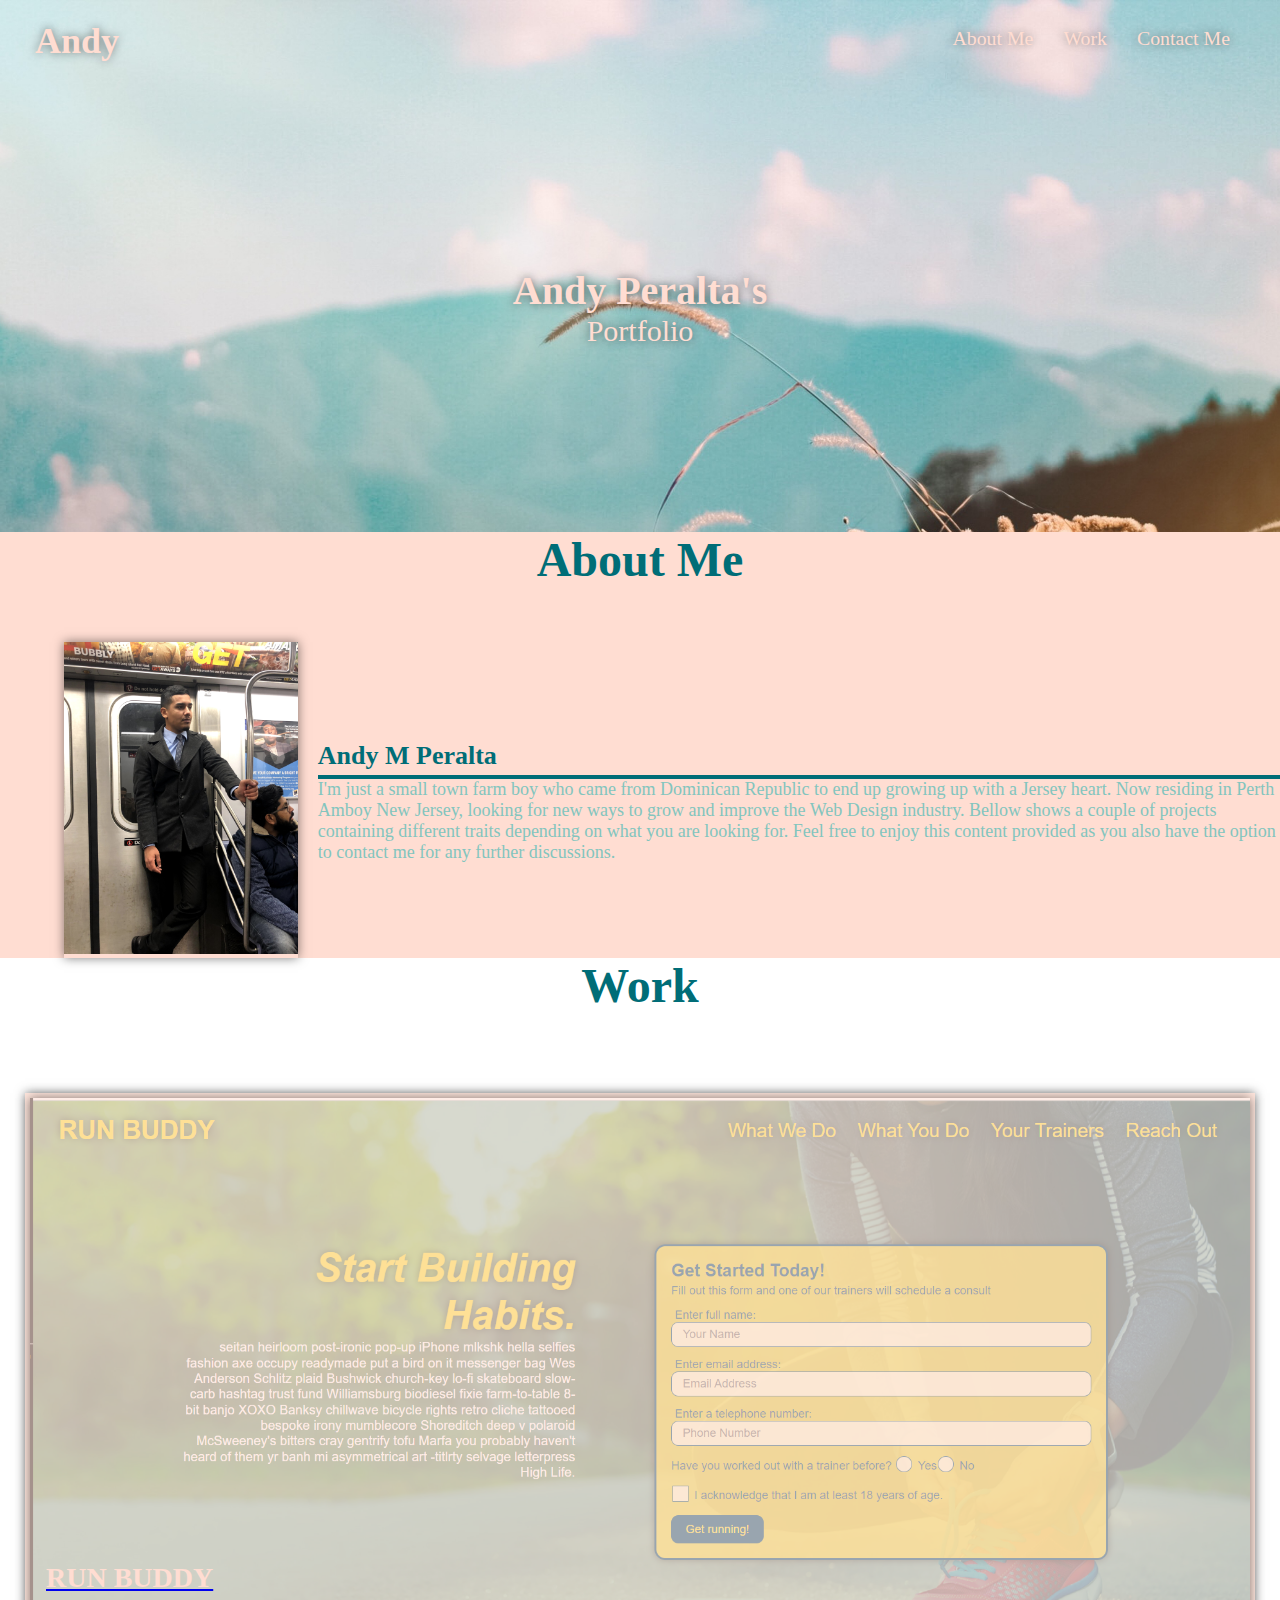
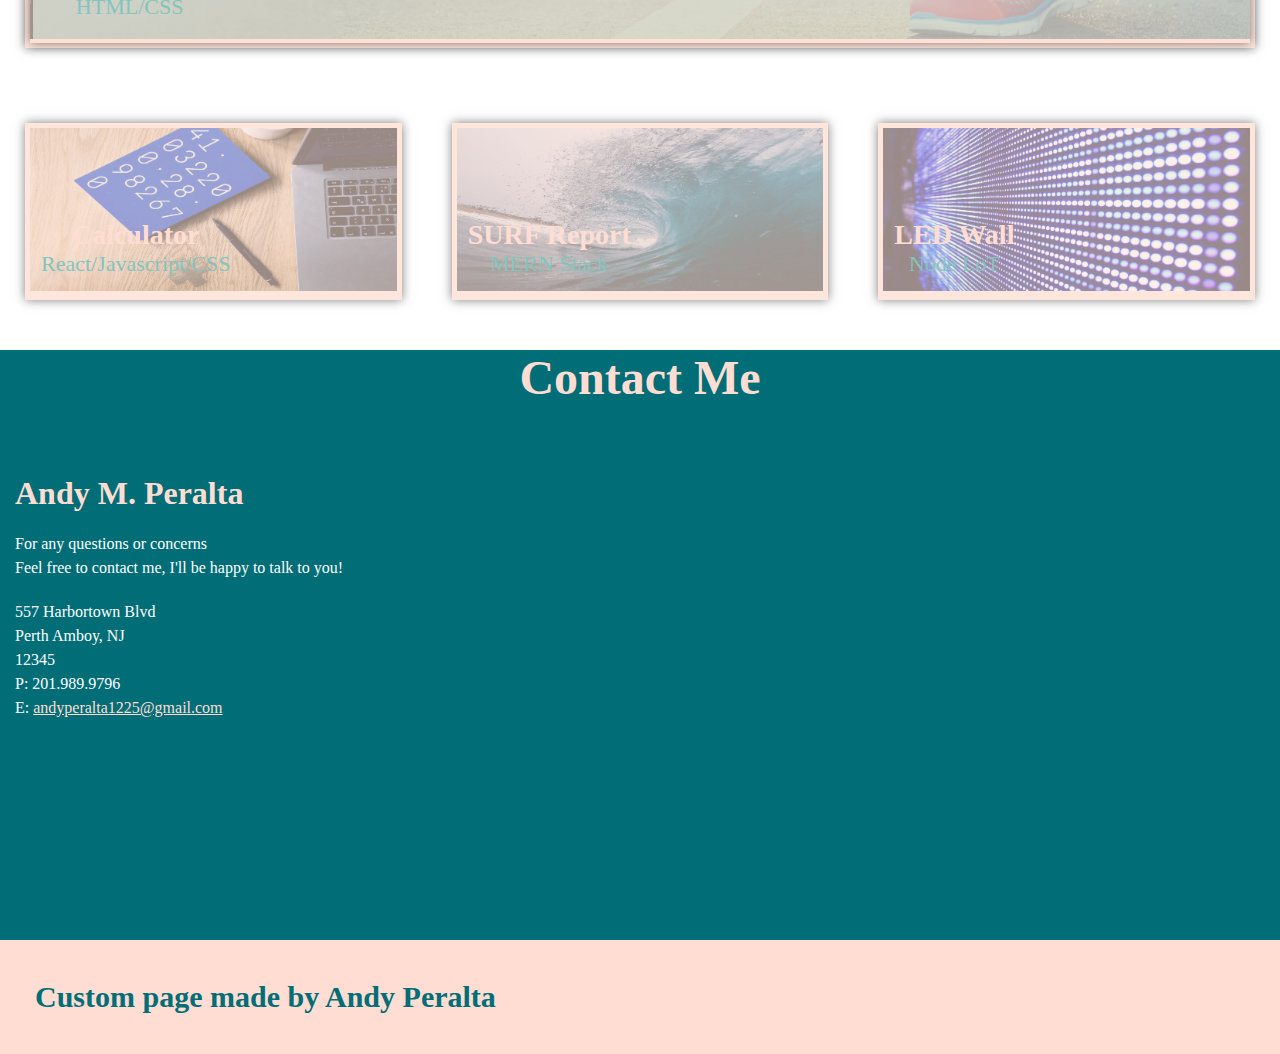
<file: index.html>
<!DOCTYPE html>
<html lang="en">
    <!--Head-->
    <head>
        <meta charset="UTF-8">
        <title>Andy Portforlio</title>
        <link rel="stylesheet" href="./assets/css/style.css" />
        <meta name="viewport" content="width=device-width, initial-cale=1.0" /> 
    </head>

    <body>
        <!-- Navbar/Header-->
        <header> 
            <h1>
              <a href="/">Andy</a>
            </h1>
            <nav>
              <!-- Unordered list element -->
              <ul>
                <!-- Lost item element -->
                <li>
                  <!-- Anchor element -->
                  <a href="#about-me">About Me</a>
                </li>
                <li>
                  <a href="#work">Work</a>
                </li>
                <li>
                  <a href="#contact-me">Contact Me</a>
                </li>
              </ul> 
            </nav>
          </header>
        <!--Hero Image-->
        <section class="hero-image">
            <div class="hero-text">
              <h1>Andy Peralta's</h1>
              <p>Portfolio</p>
            </div>
          </section>
        <!--about me section-->
          <section id="about-me" class="steps">
          <div class="flex-row">
            <h2 class="section-title">About Me</h2>
          </div>
          <div class="step-info">
            <div class="step-img">
              <img src="./assets/images/profile pic.HEIC" alt="Profile Picture" />
            </div>
            <div class="step-text">
              <h4>Andy M Peralta</h4>
              <p>I'm just a small town farm boy who came from Dominican Republic to end up growing up with a Jersey heart. Now residing in Perth Amboy New Jersey, looking for new ways to grow and improve the Web Design industry. Bellow shows a couple of projects containing different traits depending on what you are looking for. Feel free to enjoy this content provided as you also have the option to contact me for any further discussions.</p>
            </div>
          </div>
        </section>  
        <!--Work Section-->
<section id="work" class="work">
  <Div class="flex-row">
    <h2 class="section-title">Work</h2>
    </Div>
        <div class="top-row">
          
          <div class="column1">
          <img src="./assets/images/Run Buddy.png" alt="Run Buddy" style="width: 100%;">
         
         <div class="bottom-left">
            <a href="./RunBuddy - Copy.html"><h3>RUN BUDDY</h3></a>
            <h4>HTML/CSS</h4>
          </div>
        </div>
      </div>
    
        <div class="row">
          <div class="column">
            <img src="./assets/images/calculator.jpg" alt="Calculator" style="width:100%">
            <div class="bottom-left">
              <h3>Calculator</h3>
              <h4>React/Javascript/CSS</h4>
            </div>
          </div>
          <div class="column">
            <img src="./assets/images/SURF_stretched.png" alt="SURF Report" style="width:100%">
            <div class="bottom-left">
              <h3>SURF Report</h3>
              <h4>MERN Stack</h4>
            </div>
          </div>
          <div class="column">
            <img src="./assets/images/LED_1899x843.png" alt="LED Wall" style="width:100%">
            <div class="bottom-left">
              <h3>LED Wall</h3>
              <h4>Node LoT</h4>
            </div>
          </div>
        </div>
</section>

<section id="contact-me" class="contact"> 
  <Div class="flex-row">
  <h2 class="section-title">Contact Me</h2>
  </Div>
  <div class="contact-info">
    
    <div>
    <h3>Andy M. Peralta</h3>
    <p>
      For any questions or concerns
      <br />
      Feel free to contact me, I'll be happy to talk to you!
    </p>

    <address>
      557 Harbortown Blvd <br/>
      Perth Amboy, NJ <br/>
      12345<br />
      P: 201.989.9796<br/>
      E: <a href="mailto:andyperalta1225@gmail.com">andyperalta1225@gmail.com</a>
    </address>

  </div>
    
    <iframe 
    src="https://www.google.com/maps/embed?pb=!1m18!1m12!1m3!1d3033.0663667178096!2d-74.26188218436768!3d40.518024157396134!2m3!1f0!2f0!3f0!3m2!1i1024!2i768!4f13.1!3m3!1m2!1s0x89c3b57e72905015%3A0x984c16bf1c8e5b56!2s557%20Harbortown%20Blvd%2C%20Perth%20Amboy%2C%20NJ%2008861!5e0!3m2!1sen!2sus!4v1637213929124!5m2!1sen!2sus" width="600" height="450" style="border:0;" allowfullscreen="" loading="lazy"></iframe>
  </div>
</section>
    </body>

    <footer>
      <h2>Custom page made by Andy Peralta</h2>
    </footer>


</html>
</file>
<file: assets/css/style.css>
:root {
    --primary-color: #ffddd2;
    --secondary-color: #006d77;
    --tertiary-color: #83c5be;
  }
  
  * {
      margin: 0;
      padding: 0;
      box-sizing: border-box;
    }
  
    header {
      padding: 20px 35px;
      background-color: var(--tertiary-color);
      display: flex;
      justify-content: space-between;
      flex-wrap: wrap;
      position: -webkit-sticky;
      position: sticky;
      top: 0;
      background-image: url("../images/hero.jpg");
      background-size: cover;
      background-position: center;
      background-attachment: fixed;
      background-position: 80%;
      z-index: 9999;
  }
  
    header h1 {
      font-weight: bold;
      font-size: 36px;
      color: var(--primary-color);
      margin: 0; 
      text-shadow: 0 0 10px rgba(0, 0, 0, 0.5);
    }
    
  
    header a {
      text-decoration: none;
      color: var(--primary-color);
    }
  
    header nav {
      margin: 7px 0;
    }
  
   header nav ul {
      display: flex;
      flex-wrap: wrap;
      justify-content: space-between;
      align-items: center;
      list-style: none;
    }
  
    header nav ul li a {
      padding: 10px 15px;
      font-weight: lighter;
      font-size: 1.55vw;
      text-shadow: 0 0 10px rgba(0, 0, 0, 0.5);
    }
  
    header nav ul li a:hover {
      background: var(--primary-color);
      color: var(--secondary-color);
      border-radius: 15px;
      text-shadow: none;
    }

    body, html {
        height: 100%;
    }
    
    /* The hero image */
    .hero-image {
      background-image: url("../images/hero.jpg");
      height: 50%;
      background-attachment: fixed;
      background-position: 80%;
      background-repeat: no-repeat;
      background-size: cover;
      position: relative;
    }
    
    .hero-text {
      text-align: center;
      position: absolute;
      top: 50%;
      left: 50%;
      transform: translate(-50%, -50%);
      color: var(--primary-color);
      text-shadow: 0 0 10px rgba(0, 0, 0, 0.5);
    }

    .hero-text h1 {
      font-size: 40px;
    }

    .hero-text p {
        font-size: 30px;
    }
      .steps { 
        background: var(--primary-color);
      }
      .flex-row {
      display: flex;
  }
    
  .section-title {
    font-size: 48px;
    color: var(--secondary-color);
    margin-bottom: 35px;
    padding-bottom: 20px;
    text-align: center;
    margin: 0 auto 35px auto;
    width: 50%;
  }

  .step-info {
    flex: 2 70%;
    display: flex;
    flex-wrap: wrap;
    align-items: center;
  }
  
  .step-img {
  flex: 1 12%;
  margin-right: 20px;
  margin-left: 5%;
  box-shadow: 0 0 10px rgba(0, 0, 0, 0.5);
}

.step-img img {
  max-width: 100%;
}

.step-text {
  flex: 12;
}

.step-text p {
  color: var(--tertiary-color);
  font-size: 18px;
}

.step-text h4 {
  font-size: 26px;
  line-height: 1.5;
  color: var(--secondary-color);
  border-bottom: 4px solid var(--secondary-color);
}

.work{
  width: 100%;
}

.top-row {
  flex: 80%;
  padding: 5px;
  position: relative;
  text-align: center;
  color: white;
  box-shadow: 0 0 10px rgba(0, 0, 0, 0.5);
  margin: 25px;
  margin-bottom: 50px;
  background-color: rgba(255,221,210,0.75);
}


.row {
  display: flex;
  background-color: white;
}

.column1 {
  position: relative;
  text-align: center;
  color: white;
  box-shadow: 0 0 10px rgba(0, 0, 0, 0.5);
  background-color: rgba(255,221,210,0.75);
}

.column1 h3, h4 {
  font-size: 5vw;
} 

.column1 img {
  opacity: 0.4;
  
}

.column1 img:hover {
  opacity: 1;
}

.column {
  flex: 33.33%;
  padding: 5px;
  position: relative;
  text-align: center;
  color: white;
  box-shadow: 0 0 10px rgba(0, 0, 0, 0.5);
  margin: 25px;
  margin-bottom: 50px;
  background-color: rgba(255,221,210,0.75);
}

.column h3, h4 {
  font-size: 5vw;
} 

.column img {
  object-fit: cover;
  opacity: 0.4;
  
}

.column img:hover {
  object-fit: cover;
  opacity: 1;
}

.bottom-left {
  position: absolute;
  bottom: 8px;
  left: 16px;
}

.bottom-left h3 {
  font-size: 28px;
  color: var(--primary-color);
}

.bottom-left h4 {
    font-weight: lighter;
    font-size: 22px;
    margin-bottom: 15px;
    color: var(--tertiary-color);
}

.contact {
  background: var(--secondary-color);
}

.contact h2 {
  color: var(--primary-color);
}

.contact-info {
  display: flex;
  justify-content: space-between;
  flex-wrap: wrap;
}

.contact-info > * {
  flex: 1;
  margin: 15px;
}

.contact-info div {
  color: white;
}

.contact-info h3 {
  color: var(--primary-color);
  font-size: 32px;
}

.contact-info p, .contact-info address {
  margin: 20px 0;
  line-height: 1.5;
  font-size: 16px;
  font-style: normal;
}

.contact-info a {
  color: var(--primary-color);
}

footer {
  background: var(--primary-color);
  width: 100%;
  padding: 40px 35px;
  display: flex;
  justify-content: space-between;
  flex-wrap: wrap;
}

footer h2 { 
  color: var(--secondary-color);
  font-size: 30px;
  margin: 0px;
}

 /* MEDIA QUERY FOR SMALLER DESKTOP SCREENS AND SMALLER */
@media screen and (max-width: 980px) {
  header {
    padding-bottom: 0;
    justify-content: center;
    position: relative;
  }

  header h1 {
    width: 100%;
    text-align: center;
  }

  header nav ul {
    margin-top: 20px;
    width: 100%;
    justify-content: center;
  }

  header nav ul li a {
    font-size: 20px;
  }

  .column h3, h4 {
    font-size: 30px;
  } 

  footer h2 {
    text-align: center;
    width: 100%;
  } 
  
  .hero-text {
    width: 100%;
    text-align: center;
  }
  
  .section-title {
    width: 80%;
  }
  
  .column {
    flex: 0 70%;
  }

  .contact-info iframe{
    flex: 1 100%;
  }
}

/* MEDIA QUERY FOR TABLETS AND SMALLER */
@media screen and (max-width: 768px) {
  section {
    padding: 30px 15px;
  }

  .step-info {
    flex: 2 100%;
    text-align: center;
    justify-content: center;
  }

  .step-img {
    flex: 0 32%;
    margin-right: 0;
    margin-top: 15px;
    margin-bottom: 15px;
  }

  .step-text {
    flex: 100%;  
  }
}

/* MEDIA QUERY FOR MOBILE PHONES AND SMALLER */
@media screen and (max-width: 575px) {
  .hero-text button {
    width: 100%;
  }

  .section-title {
    width: 95%;
  }

  .steps p {
    width: 100%;
  }

  .trainer {
    flex: 0 100%;
  }

  .contact-info {
    text-align: center;
  }

  .contact-info > * {
    flex: 0 100%;
  }
}
</file>
